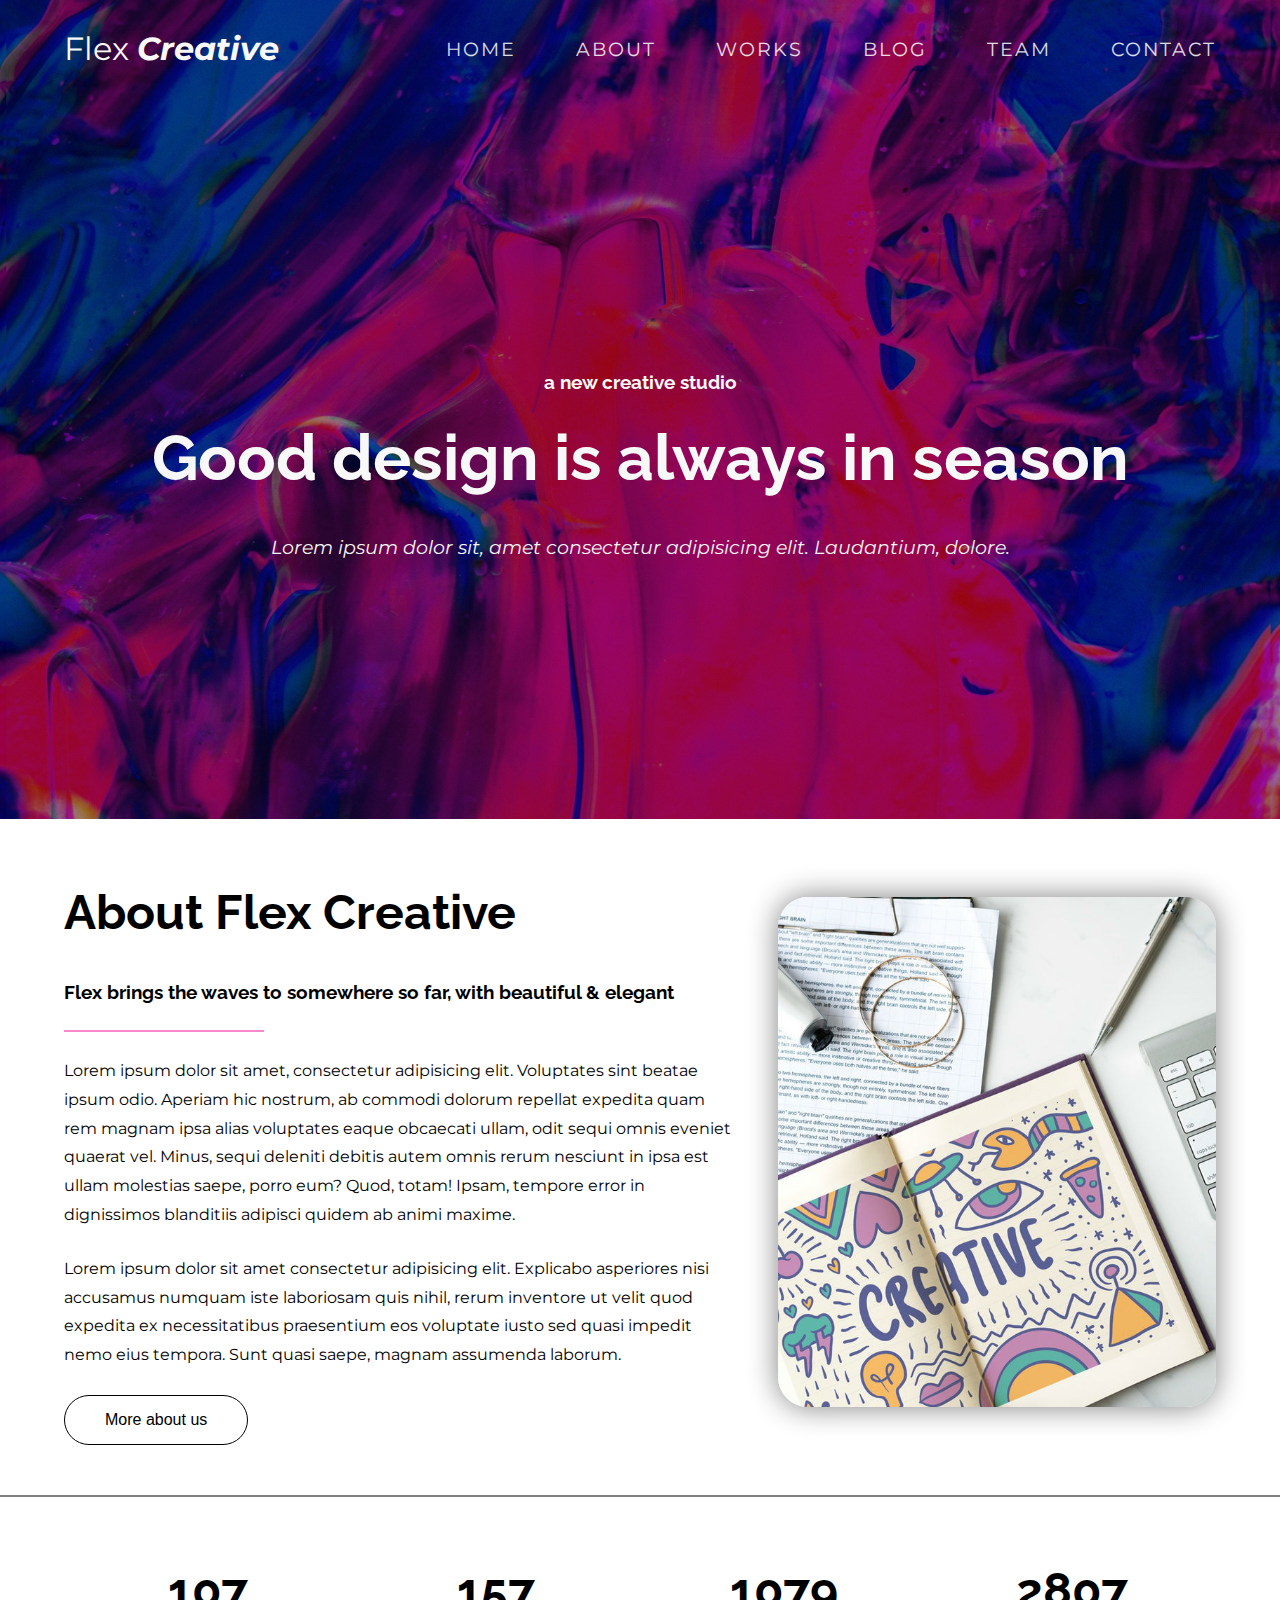
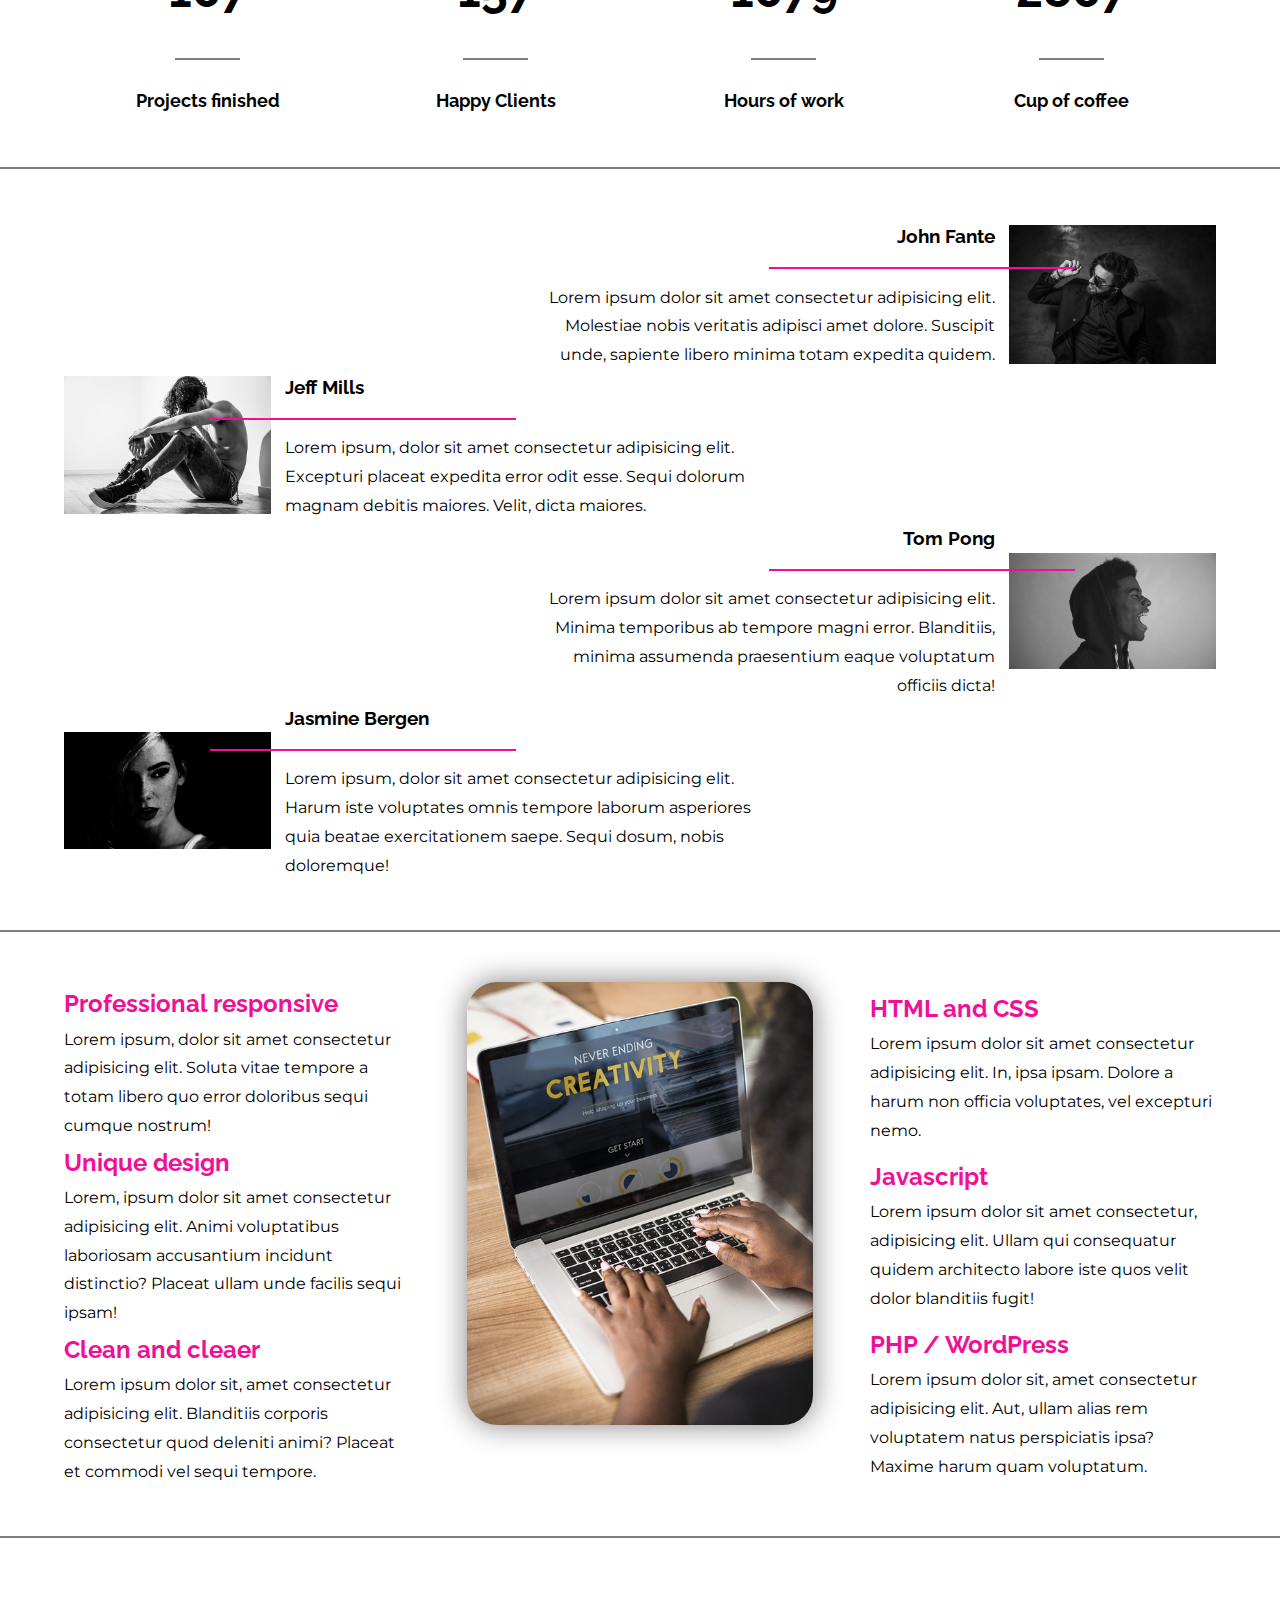
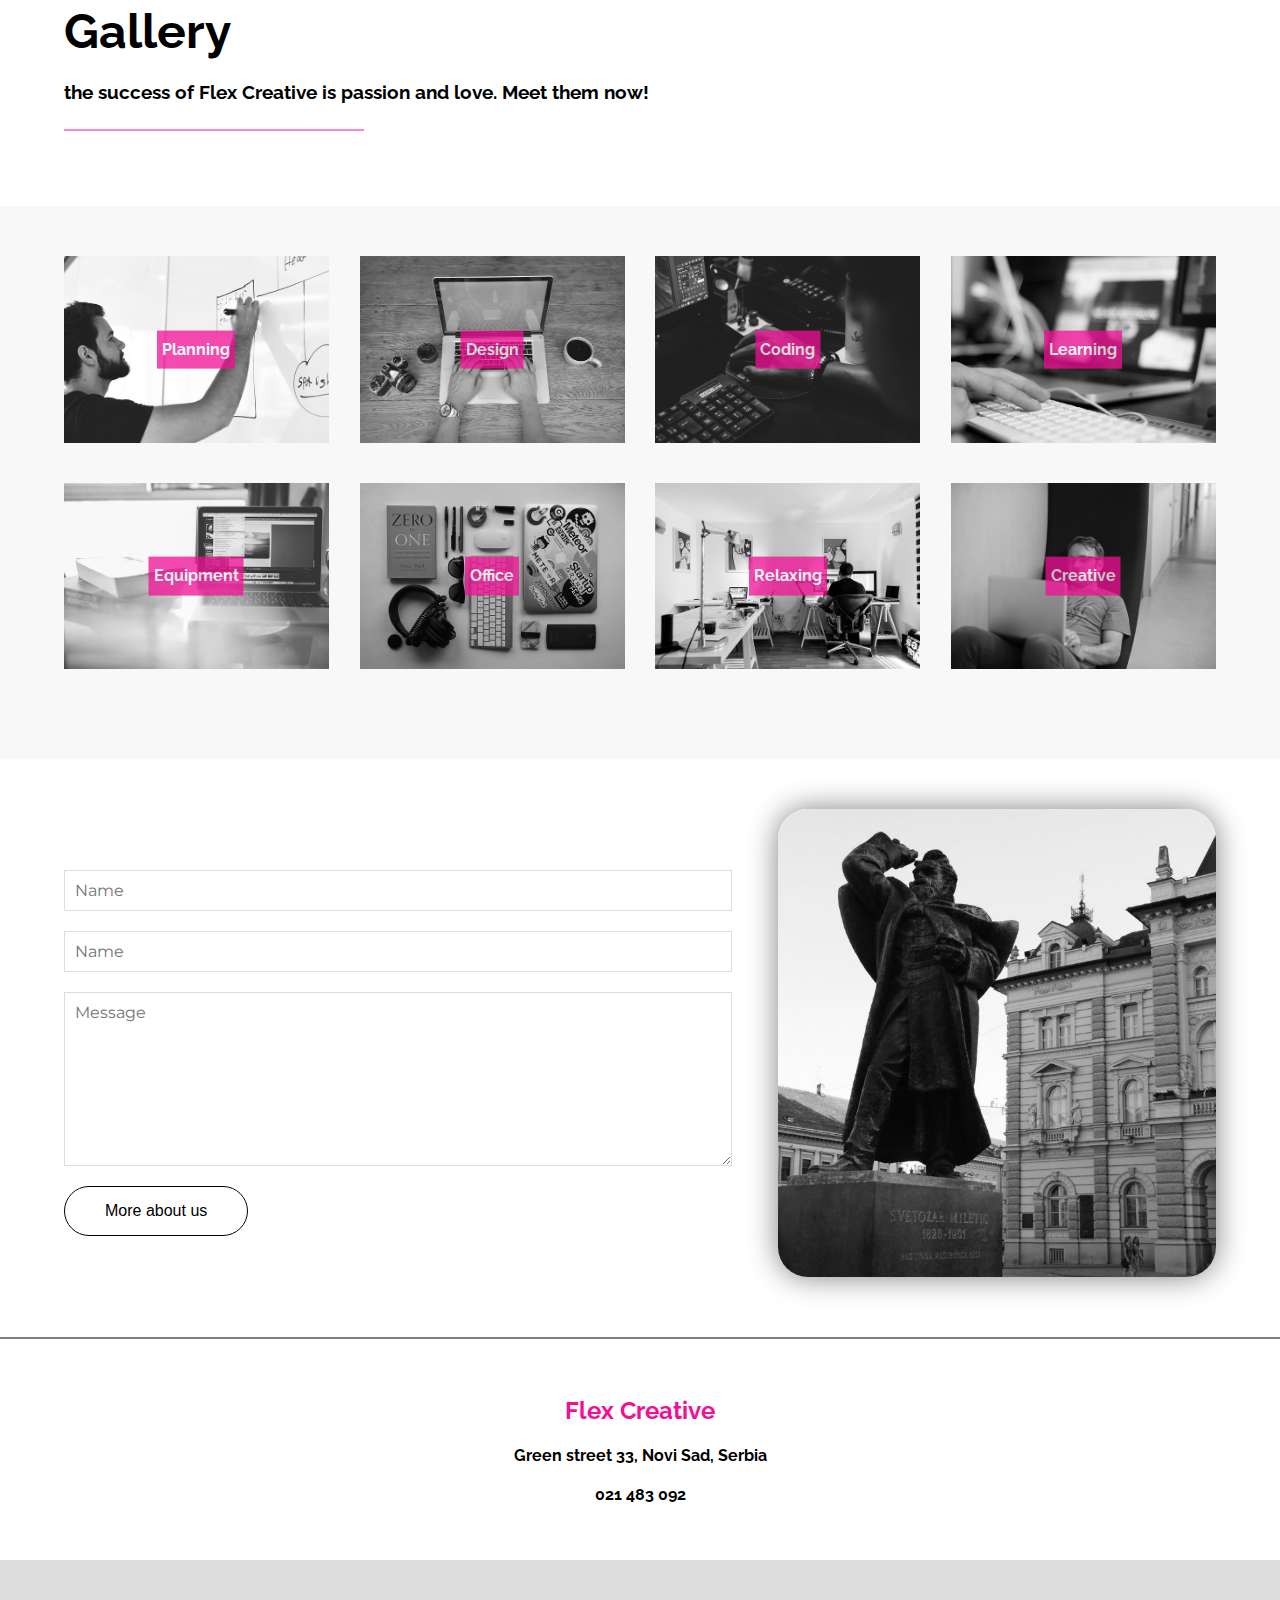
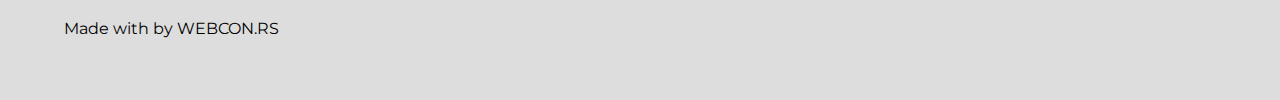
<file: Agency/index.html>
<!DOCTYPE html>
<html lang="en">
<head>
    <meta charset="UTF-8">
     <meta name="viewport" content="width=device-width, initial-scale=1.0">
    <title>Agency - domaci flex</title>
    <link rel="stylesheet" href="style.css">
    <link rel="stylesheet" href="https://use.fontawesome.com/releases/v5.8.1/css/all.css" integrity="sha384-50oBUHEmvpQ+1lW4y57PTFmhCaXp0ML5d60M1M7uH2+nqUivzIebhndOJK28anvf" crossorigin="anonymous">
</head>
<body>
    <!-- header -->
    <header>
        <nav class="nav container">
            <a href="index.html" class="logo">Flex <span>Creative</span></a>
            <ul>
                <li><a href="">Home</a></li>
                <li><a href="#about">About</a></li>
                <li><a href="#gallery">Works</a></li>
                <li><a href="#services">Blog</a></li>
                <li><a href="#team">Team</a></li>
                <li><a href="#contact">Contact</a></li>
            </ul>
        </nav>
        <div>
            <h4>a new creative studio</h4>
            <h1>Good design is always in season</h1>
            <p>Lorem ipsum dolor sit, amet consectetur adipisicing elit. Laudantium, dolore.</p>
        </div>
    </header>
    <!-- about -->
    <section class="about container" id="about">
        <article>
            <h2>About Flex Creative</h2>
            <h4>Flex brings the waves to somewhere so far, with beautiful & elegant</h4>
            <hr>
            <p>Lorem ipsum dolor sit amet, consectetur adipisicing elit. Voluptates sint beatae ipsum odio. Aperiam hic nostrum, ab commodi dolorum repellat expedita quam rem magnam ipsa alias voluptates eaque obcaecati ullam, odit sequi omnis eveniet quaerat vel. Minus, sequi deleniti debitis autem omnis rerum nesciunt in ipsa est ullam molestias saepe, porro eum? Quod, totam! Ipsam, tempore error in dignissimos blanditiis adipisci quidem ab animi maxime.</p>
            <p>Lorem ipsum dolor sit amet consectetur adipisicing elit. Explicabo asperiores nisi accusamus numquam iste laboriosam quis nihil, rerum inventore ut velit quod expedita ex necessitatibus praesentium eos voluptate iusto sed quasi impedit nemo eius tempora. Sunt quasi saepe, magnam assumenda laborum.</p>
            <button>More about us <i class="fas fa-long-arrow-alt-right"></i></button>
        </article>
        <article>
            <img src="img/about.jpg" alt="">
        </article>
    </section>
    <!-- numbers -->
    <section class="numbers">
        <hr>
        <article class="container">
            <div>
                <h2>107</h2>
                <hr>
                <h5>Projects finished</h5>
            </div>
            <div>
                <h2>157</h2>
                <hr>
                <h5>Happy Clients</h5>
            </div>
            <div>
                <h2>1079</h2>
                <hr>
                <h5>Hours of work</h5>
            </div>
            <div>
                <h2>2807</h2>
                <hr>
                <h5>Cup of coffee</h5>
            </div>
        </article>
        <hr>
    </section>
    <!-- team -->
    <section class="team container" id="team">
        <article>
            <div>
                <img src="img/team1.jpg" alt="">
            </div>
            <div>
                <h4>John Fante</h4>
                <p>Lorem ipsum dolor sit amet consectetur adipisicing elit. Molestiae nobis veritatis adipisci amet dolore. Suscipit unde, sapiente libero minima totam expedita quidem.</p>
            </div>
        </article>
        <article>
            <div>
                <img src="img/team2.jpg" alt="">
            </div>
            <div>
                <h4>Jeff Mills</h4>
                <p>Lorem ipsum, dolor sit amet consectetur adipisicing elit. Excepturi placeat expedita error odit esse. Sequi dolorum magnam debitis maiores. Velit, dicta maiores.</p>
            </div>
        </article>
        <article>
            <div>
                <img src="img/team3.jpg" alt="">
            </div>
            <div>
                <h4>Tom Pong</h4>
                <p>Lorem ipsum dolor sit amet consectetur adipisicing elit. Minima temporibus ab tempore magni error. Blanditiis, minima assumenda praesentium eaque voluptatum officiis dicta!</p>
            </div>
        </article>
        <article>
            <div>
                <img src="img/team4.jpg" alt="">
            </div>
            <div>
                <h4>Jasmine Bergen</h4>
                <p>Lorem ipsum, dolor sit amet consectetur adipisicing elit. Harum iste voluptates omnis tempore laborum asperiores quia beatae exercitationem saepe. Sequi dosum, nobis doloremque!</p>
            </div>
        </article>
    </section>
    <!-- services -->
    <section class="services" id="services">
        <hr>
        <article class="container">
            <div class="first">
                <div>
                    <h3>Professional responsive</h3>
                    <p>Lorem ipsum, dolor sit amet consectetur adipisicing elit. Soluta vitae tempore a totam libero quo error doloribus sequi cumque nostrum!</p>
                </div>
                <div>
                    <h3>Unique design</h3>
                    <p>Lorem, ipsum dolor sit amet consectetur adipisicing elit. Animi voluptatibus laboriosam accusantium incidunt distinctio? Placeat ullam unde facilis sequi ipsam!</p>
                </div>
                <div>
                    <h3>Clean and cleaer</h3>
                    <p>Lorem ipsum dolor sit, amet consectetur adipisicing elit. Blanditiis corporis consectetur quod deleniti animi? Placeat et commodi vel sequi tempore.</p>
                </div>
            </div>
            <div class="second">
                <img src="img/services.jpg" alt="">
            </div>
            <div class="third">
                <div>
                    <h3>HTML and CSS</h3>
                    <p>Lorem ipsum dolor sit amet consectetur adipisicing elit. In, ipsa ipsam. Dolore a harum non officia voluptates, vel excepturi nemo.</p>
                </div>
                <div>
                    <h3>Javascript</h3>
                    <p>Lorem ipsum dolor sit amet consectetur, adipisicing elit. Ullam qui consequatur quidem architecto labore iste quos velit dolor blanditiis fugit!</p>
                </div>
                <div>
                    <h3>PHP / WordPress</h3>
                    <p>Lorem ipsum dolor sit, amet consectetur adipisicing elit. Aut, ullam alias rem voluptatem natus perspiciatis ipsa? Maxime harum quam voluptatum.</p>
                </div>
            </div>
        </article>
        <hr>
    </section>
    <!-- gallery -->
    <section class="gallery" id="gallery">
        <article class="container">
            <h2>Gallery</h2>
            <h4>the success of Flex Creative is passion and love. Meet them now!</h4>
            <hr>
        </article>
        <article>
            <div class="wrapper container">
                <a href="" class="holder">
                    <div class="gallery-image">
                        <img src="img/works1.jpg" alt="">
                        <h5>Planning</h5>
                    </div>    
                </a>
                <a href="" class="holder">
                    <div class="gallery-image">
                        <img src="img/works2.jpg" alt="">
                        <h5>Design</h5>
                    </div>
                </a>
                <a href="" class="holder">
                    <div class="gallery-image">
                        <img src="img/works3.jpg" alt="">
                        <h5>Coding</h5>
                    </div>
                </a>
                <a href="" class="holder">
                    <div class="gallery-image">
                        <img src="img/works4.jpg" alt="">
                        <h5>Learning</h5>
                    </div>
                </a>
                <a href="" class="holder">
                    <div class="gallery-image">
                        <img src="img/works5.jpg" alt="">
                        <h5>Equipment</h5>
                    </div>
                </a>
                <a href="" class="holder">
                    <div class="gallery-image">
                        <img src="img/works6.jpg" alt="">
                        <h5>Office</h5>
                    </div>
                </a>
                <a href="" class="holder">
                    <div class="gallery-image">
                        <img src="img/works7.jpg" alt="">
                        <h5>Relaxing</h5>
                    </div>
                </a>
                <a href="" class="holder">
                    <div class="gallery-image">
                        <img src="img/works8.jpg" alt="">
                        <h5>Creative</h5>
                    </div>
                </a>
            </div>
        </article>
    </section>
    <!-- contact -->
    <section class="contact container" id="contact">
        <article>
            <input type="text" placeholder="Name">
            <input type="text" placeholder="Name">
            <textarea rows="8" placeholder="Message"></textarea>
            <button>More about us <i class="fas fa-long-arrow-alt-right"></i></button>
        </article>
        <article>
            <img src="img/novi-sad.jpg" alt="">
        </article>
    </section>
    <!-- footer -->
    <footer>
        <hr>
        <section class="infos container">
            <h3>Flex Creative</h3>
            <h5>Green street 33, Novi Sad, Serbia</h5>
            <h5>021 483 092</h5>
        </section>
        <section>
            <article class="container">
                <p>Made with <i class="fas fa-heart"></i> by WEBCON.RS</p>
                <ul>
                    <li><a href=""><i class="fab fa-facebook-square"></i></a></li>
                    <li><a href=""><i class="fab fa-instagram"></i></a></li>
                    <li><a href=""><i class="fab fa-twitter"></i></a></li>
                    <li><a href=""><i class="fab fa-wordpress"></i></a></li>
                </ul>
            </article>
        </section>
    </footer>
</body>
</html>
</file>
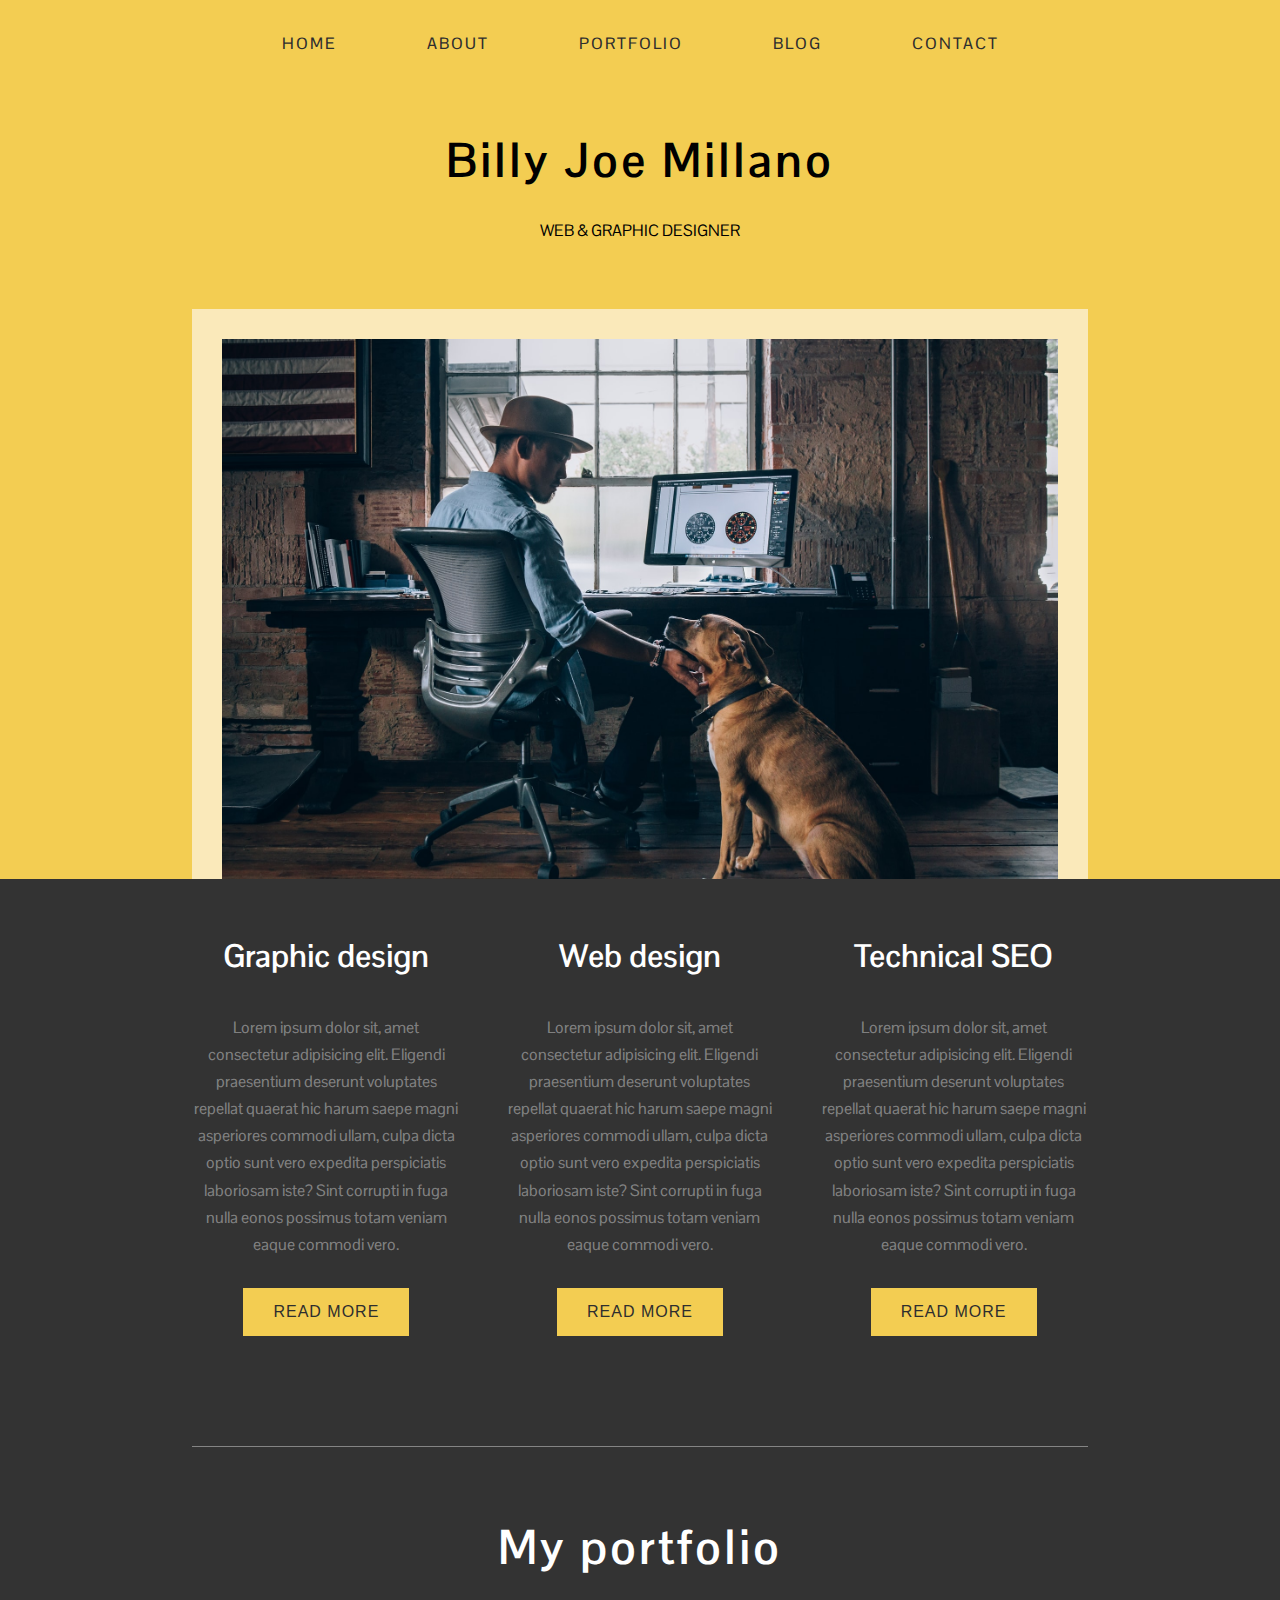
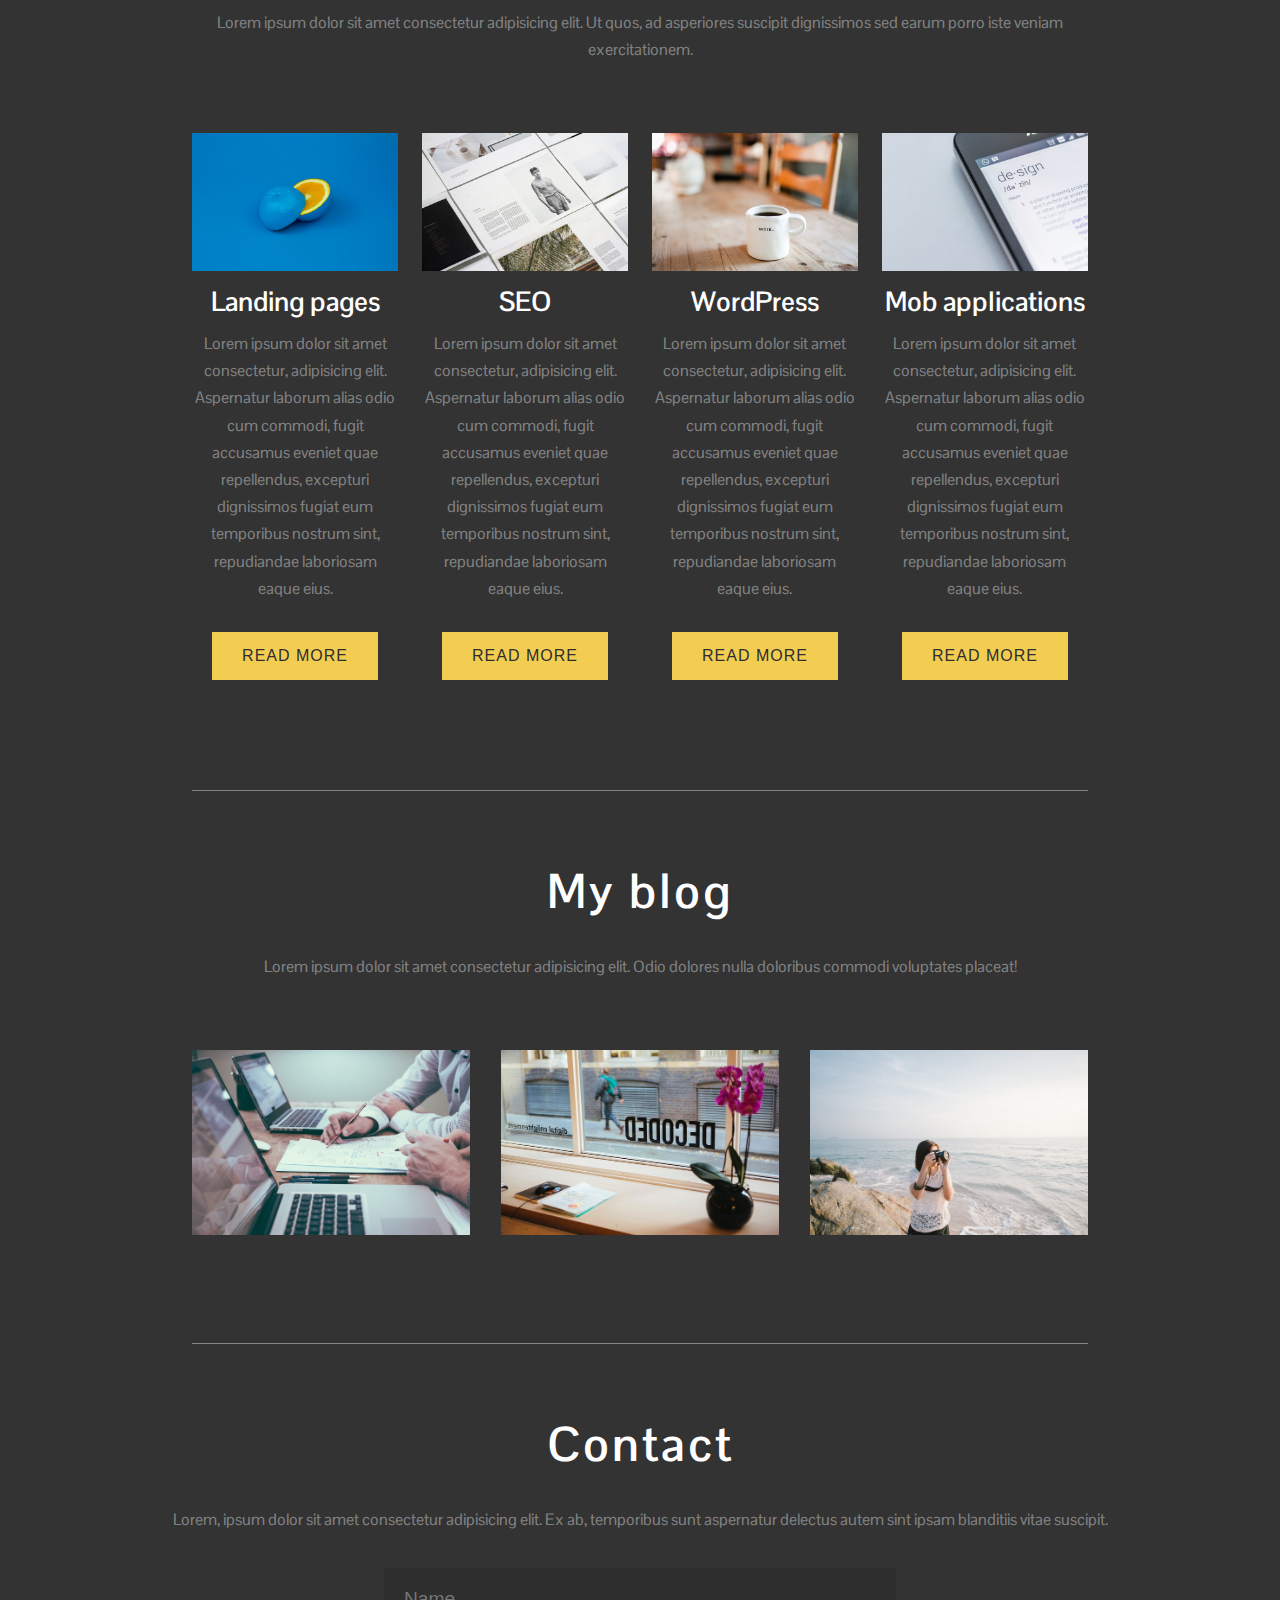
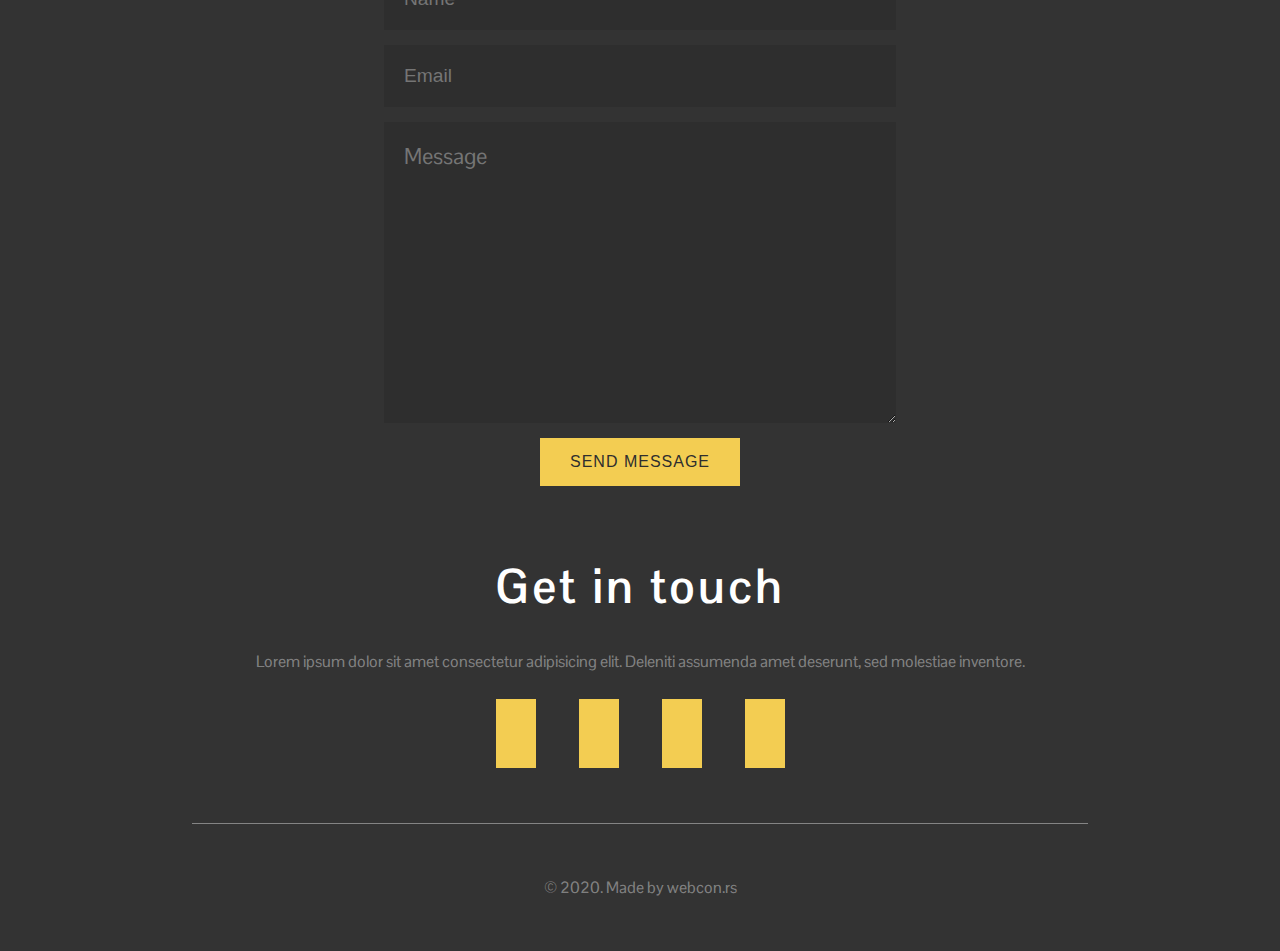
<file: Designer/index.html>
<!DOCTYPE html>
<html lang="en">
<head>
    <meta charset="UTF-8">
    <meta name="viewport" content="width=device-width, initial-scale=1.0">
    <title>Designer</title>
    <link rel="stylesheet" href="https://use.fontawesome.com/releases/v5.8.2/css/all.css" integrity="sha384-oS3vJWv+0UjzBfQzYUhtDYW+Pj2yciDJxpsK1OYPAYjqT085Qq/1cq5FLXAZQ7Ay" crossorigin="anonymous">
    <link rel="stylesheet" href="styles/style.css">
</head>
<body>
    <!-- header -->
    <header>
        <nav>
            <ul>
                <li><a href="">Home</a></li>
                <li><a href="#about">About</a></li>
                <li><a href="#portfolio">Portfolio</a></li>
                <li><a href="#blog">Blog</a></li>
                <li><a href="#contact">Contact</a></li>
            </ul>
        </nav>
        <div>
            <h1>Billy Joe Millano</h1>
            <p>web & graphic designer</p>
            <img src="img/designer.jpg" alt="">
        </div> 
    </header>
    <!-- about -->
    <section class="about container" id="about">
        <article>
            <h3>Graphic design</h3>
            <p>Lorem ipsum dolor sit, amet consectetur adipisicing elit. Eligendi praesentium deserunt voluptates repellat quaerat hic harum saepe magni asperiores commodi ullam, culpa dicta optio sunt vero expedita perspiciatis laboriosam iste? Sint corrupti in fuga nulla eonos possimus totam veniam eaque commodi vero.</p>
            <button>Read more</button>
        </article>
        <article>
            <h3>Web design</h3>
            <p>Lorem ipsum dolor sit, amet consectetur adipisicing elit. Eligendi praesentium deserunt voluptates repellat quaerat hic harum saepe magni asperiores commodi ullam, culpa dicta optio sunt vero expedita perspiciatis laboriosam iste? Sint corrupti in fuga nulla eonos possimus totam veniam eaque commodi vero.</p>
            <button>Read more</button>
        </article>
        <article>
            <h3>Technical SEO</h3>
            <p>Lorem ipsum dolor sit, amet consectetur adipisicing elit. Eligendi praesentium deserunt voluptates repellat quaerat hic harum saepe magni asperiores commodi ullam, culpa dicta optio sunt vero expedita perspiciatis laboriosam iste? Sint corrupti in fuga nulla eonos possimus totam veniam eaque commodi vero.</p>
            <button>Read more</button>
        </article>
    </section>
    <!-- portfolio -->
    <section class="portfolio container" id="portfolio">
        <hr>
        <h2>My portfolio</h2>
        <p>Lorem ipsum dolor sit amet consectetur adipisicing elit. Ut quos, ad asperiores suscipit dignissimos sed earum porro iste veniam exercitationem.</p>
        <article>
            <div>
                <img src="img/works1.jpg" alt="">
                <h4>Landing pages</h4>
                <p>Lorem ipsum dolor sit amet consectetur, adipisicing elit. Aspernatur laborum alias odio cum commodi, fugit accusamus eveniet quae repellendus, excepturi dignissimos fugiat eum temporibus nostrum sint, repudiandae laboriosam eaque eius.</p>
                <button>Read more</button>
            </div>
            <div>
                <img src="img/works2.jpg" alt="">
                <h4>SEO</h4>
                <p>Lorem ipsum dolor sit amet consectetur, adipisicing elit. Aspernatur laborum alias odio cum commodi, fugit accusamus eveniet quae repellendus, excepturi dignissimos fugiat eum temporibus nostrum sint, repudiandae laboriosam eaque eius.</p>
                <button>Read more</button>
            </div>
            <div>
                <img src="img/works3.jpg" alt="">
                <h4>WordPress</h4>
                <p>Lorem ipsum dolor sit amet consectetur, adipisicing elit. Aspernatur laborum alias odio cum commodi, fugit accusamus eveniet quae repellendus, excepturi dignissimos fugiat eum temporibus nostrum sint, repudiandae laboriosam eaque eius.</p>
                <button>Read more</button>
            </div>
            <div>
                <img src="img/works4.jpg" alt="">
                <h4>Mob applications</h4>
                <p>Lorem ipsum dolor sit amet consectetur, adipisicing elit. Aspernatur laborum alias odio cum commodi, fugit accusamus eveniet quae repellendus, excepturi dignissimos fugiat eum temporibus nostrum sint, repudiandae laboriosam eaque eius.</p>
                <button>Read more</button>
            </div>
        </article>
    </section>
    <!-- blog -->
    <section class="blog container" id="blog">
        <hr>
        <h2>My blog</h2>
        <p>Lorem ipsum dolor sit amet consectetur adipisicing elit. Odio dolores nulla doloribus commodi voluptates placeat!</p>
        <article>
            <div>
                <img src="img/blog1.jpg" alt="">
                <h4>Education</h4>
                <p>Lorem ipsum dolor sit amet consectetur adipisicing elit. Totam vitae exercitationem repudiandae sapiente magni esse.</p>
                <button>Read more</button>
            </div>
            <div>
                <img src="img/blog2.jpg" alt="">
                <h4>Culture</h4>
                <p>Lorem ipsum dolor sit amet consectetur adipisicing elit. Totam vitae exercitationem repudiandae sapiente magni esse.</p>
                <button>Read more</button>
            </div>
            <div>
                <img src="img/blog3.jpg" alt="">
                <h4>Adventure</h4>
                <p>Lorem ipsum dolor sit amet consectetur adipisicing elit. Totam vitae exercitationem repudiandae sapiente magni esse.</p>
                <button>Read more</button>
            </div>
        </article>
        <hr>
    </section>
    <!-- contact -->
    <section class="contact" id="contact">
        <h2>Contact</h2>
        <p>Lorem, ipsum dolor sit amet consectetur adipisicing elit. Ex ab, temporibus sunt aspernatur delectus autem sint ipsam blanditiis vitae suscipit.</p>
        <div class="container">
            <input type="text" placeholder="Name">
            <input type="text" placeholder="Email">
            <textarea rows="9" placeholder="Message"></textarea>
        </div>
        <button>Send Message</button>
        <h2>Get in touch</h2>
        <p>Lorem ipsum dolor sit amet consectetur adipisicing elit. Deleniti assumenda amet deserunt, sed molestiae inventore.</p>
        <ul>
            <li><a href=""><i class="fab fa-facebook-square"></i></a></li>
            <li><a href=""><i class="fab fa-instagram"></i></a></li>
            <li><a href=""><i class="fab fa-twitter"></i></a></li>
            <li><a href=""><i class="fab fa-youtube"></i></a></li>
        </ul>
        <hr class="container">
    </section>
    <!-- footer -->
    <footer>
        <p>&copy; 2020. Made by webcon.rs</p>
        <button id="toTheTop" title="Top"><i class="fas fa-arrow-up"></i></button>
    </footer>
<script>
    var toTheTop = document.querySelector("#toTheTop");
    window.onscroll = function() {
        var scrollPos = window.pageYOffset;
        if (scrollPos === 0) {
            document.querySelector("nav").style.top = "0";
        } else {
            document.querySelector("nav").style.top = "-90px";
        }

        if (document.documentElement.scrollTop > 300) {
            toTheTop.style.display = "block";
        } else {
            toTheTop.style.display = "none";
        }
    }
    toTheTop.addEventListener('click', () => {
        document.documentElement.scrollTop = 0;
    });

</script>
</body>
</html>
</file>
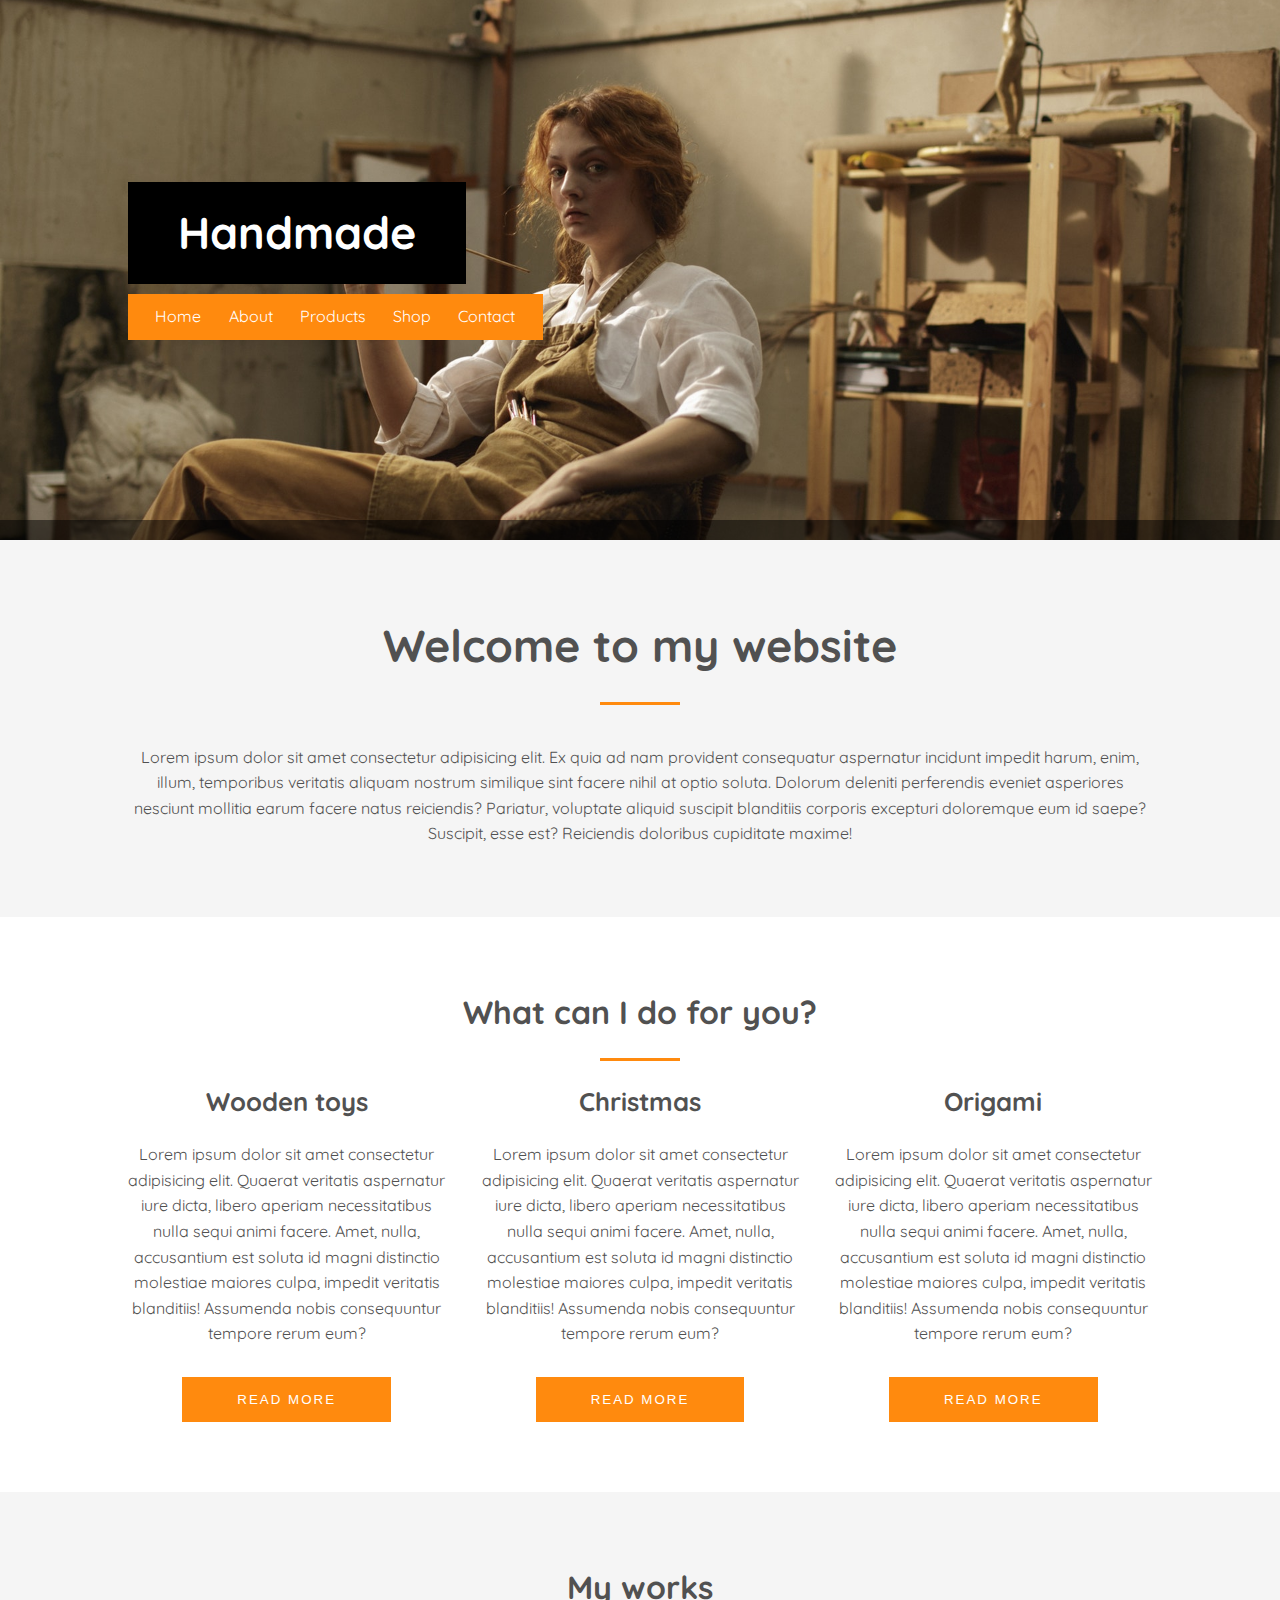
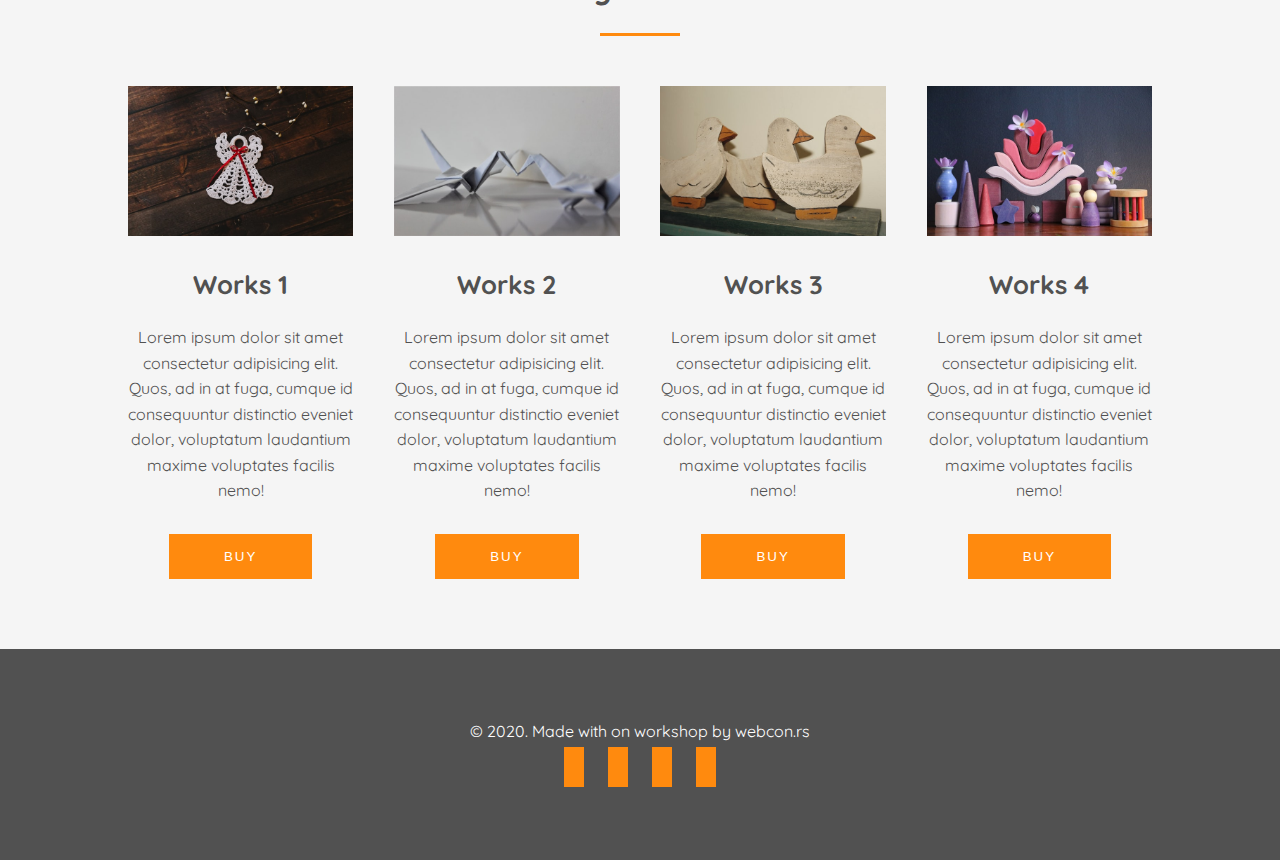
<file: Handmade/index.html>
<!DOCTYPE html>
<html lang="en">
<head>
    <meta charset="UTF-8">
    <meta name="viewport" content="width=device-width, initial-scale=1.0">
    <title>Handmade</title>
    <link rel="stylesheet" href="https://use.fontawesome.com/releases/v5.8.2/css/all.css" integrity="sha384-oS3vJWv+0UjzBfQzYUhtDYW+Pj2yciDJxpsK1OYPAYjqT085Qq/1cq5FLXAZQ7Ay" crossorigin="anonymous">
    <link rel="stylesheet" href="styles/style.css">
</head>
<body>
    <!-- header -->
    <header>
        <nav>
            <a href="" class="logo">Handmade</a>
            <ul>
                <li><a href="">Home</a></li>
                <li><a href="#about">About</a></li>
                <li><a href="#products">Products</a></li>
                <li><a href="#shop">Shop</a></li>
                <li><a href="#contact">Contact</a></li>
            </ul>
        </nav>
        <div></div>
    </header>
    <!-- about -->
    <section class="about" id="about">
        <article class="container">
            <h2>Welcome to my website</h2>
            <hr>
            <p>Lorem ipsum dolor sit amet consectetur adipisicing elit. Ex quia ad nam provident consequatur aspernatur incidunt impedit harum, enim, illum, temporibus veritatis aliquam nostrum similique sint facere nihil at optio soluta. Dolorum deleniti perferendis eveniet asperiores nesciunt mollitia earum facere natus reiciendis? Pariatur, voluptate aliquid suscipit blanditiis corporis excepturi doloremque eum id saepe? Suscipit, esse est? Reiciendis doloribus cupiditate maxime!</p>
        </article>
    </section>
    <!-- products -->
    <section class="products container" id="products">
        <h3>What can I do for you?</h3>
        <hr>
        <article>
            <div>
                <h4>Wooden toys</h4>
                <p>Lorem ipsum dolor sit amet consectetur adipisicing elit. Quaerat veritatis aspernatur iure dicta, libero aperiam necessitatibus nulla sequi animi facere. Amet, nulla, accusantium est soluta id magni distinctio molestiae maiores culpa, impedit veritatis blanditiis! Assumenda nobis consequuntur tempore rerum eum?</p>
                <button>read more</button>
            </div>
            <div>
                <h4>Christmas</h4>
                <p>Lorem ipsum dolor sit amet consectetur adipisicing elit. Quaerat veritatis aspernatur iure dicta, libero aperiam necessitatibus nulla sequi animi facere. Amet, nulla, accusantium est soluta id magni distinctio molestiae maiores culpa, impedit veritatis blanditiis! Assumenda nobis consequuntur tempore rerum eum?</p>
                <button>read more</button>
            </div>
            <div>
                <h4>Origami</h4>
                <p>Lorem ipsum dolor sit amet consectetur adipisicing elit. Quaerat veritatis aspernatur iure dicta, libero aperiam necessitatibus nulla sequi animi facere. Amet, nulla, accusantium est soluta id magni distinctio molestiae maiores culpa, impedit veritatis blanditiis! Assumenda nobis consequuntur tempore rerum eum?</p>
                <button>read more</button>
            </div>
        </article>
    </section>
    <!-- shop -->
    <section class="shop" id="shop">
        <h3>My works</h3>
        <hr>
        <article class="container">
            <div>
                <img src="img/works1.jpg" alt="">
                <h4>Works 1</h4>
                <p>Lorem ipsum dolor sit amet consectetur adipisicing elit. Quos, ad in at fuga, cumque id consequuntur distinctio eveniet dolor, voluptatum laudantium maxime voluptates facilis nemo!</p>
                <button>buy</button>
            </div>
            <div>
                <img src="img/works2.jpg" alt="">
                <h4>Works 2</h4>
                <p>Lorem ipsum dolor sit amet consectetur adipisicing elit. Quos, ad in at fuga, cumque id consequuntur distinctio eveniet dolor, voluptatum laudantium maxime voluptates facilis nemo!</p>
                <button>buy</button>
            </div>
            <div>
                <img src="img/works3.jpg" alt="">
                <h4>Works 3</h4>
                <p>Lorem ipsum dolor sit amet consectetur adipisicing elit. Quos, ad in at fuga, cumque id consequuntur distinctio eveniet dolor, voluptatum laudantium maxime voluptates facilis nemo!</p>
                <button>buy</button>
            </div>
            <div>
                <img src="img/works4.jpg" alt="">
                <h4>Works 4</h4>
                <p>Lorem ipsum dolor sit amet consectetur adipisicing elit. Quos, ad in at fuga, cumque id consequuntur distinctio eveniet dolor, voluptatum laudantium maxime voluptates facilis nemo!</p>
                <button>buy</button>
            </div>
        </article>
    </section>
    <footer id="contact">
        <div class="container">
            <p>&copy; 2020. Made with <i class="fas fa-heart" style="color:red;"></i> on workshop by webcon.rs</p>
            <a href=""><i class="fab fa-facebook-square"></i></a>
            <a href=""><i class="fab fa-twitter"></i></a>
            <a href=""><i class="fab fa-instagram"></i></a>
            <a href=""><i class="fab fa-youtube"></i></a>
        </div>  
    </footer>
</body>
</html>
</file>
<file: Agency/style.css>
@import url('https://fonts.googleapis.com/css?family=Montserrat:400,700,900|Raleway:400,700');
:root {
    --pink: #f20f97;
    --black: #000;
    --white: #fff;
    --transition: .4s ease;
    --gray: gray;
    --mediGray: #ddd;
    --lightgray: #f8f8f8;
    --fontBody: 'Montserrat', sans-serif;
    --fontHeadings: 'Raleway', sans-serif;
    --fontSize: 16px;
}
/*********************
general style
*********************/
* {
    margin: 0;
    padding: 0;
    box-sizing: border-box;
}
html {
    scroll-behavior: smooth;
}
body {
    font-family: var(--fontBody);
    font-size: var(--fontSize);
    font-weight: 400;
    line-height: 1.8;
    background-color: var(--white);
}
h1, h2, h3, h4, h5, h6 {
    font-family: var(--fontHeadings);
    font-weight: 700;
}
a {
    text-decoration: none;
}
ul {
    list-style: none;
}
.container {
    max-width: 90%;
    margin: auto;
    padding: 50px 0;
}
button {
    padding: 15px 40px;
    background-color: var(--white);
    border-radius: 30px;
    cursor: pointer;
    font-size: var(--fontSize);
    border: 1px solid var(--black);
}
button:hover {
    transition: var(--transition);
    background-color: var(--black);  
    color: var(--lightgray);
}
hr {
    border: none;
    background-color: var(--black);
    opacity: .5;
    height: 2px;
}
/*********************
header
*********************/
header {
    background-image: linear-gradient(rgba(0,0,0,.4), rgba(0,0,0,.4)), url(img/header.jpg);
    background-position: center;
    background-size: cover;
    height: 91vh;
}
header .nav {
    display: flex;
    justify-content: space-between;
    align-items: center;
    padding-top: 20px;
}
.logo {
    color: var(--lightgray);
    font-size: 2rem;
}
.logo span {
    font-weight: 700;
    font-style: italic;
}
header ul {
    display: flex;
}
header ul li a {
    text-transform: uppercase;
    color: var(--white);
    font-size: 1.2rem;
    opacity: .85;
    margin-left: 60px;
    letter-spacing: 2px;
}
header ul li a:hover {
    transition: var(--transition);
    color: var(--white);
    opacity: 1;
}
header div {
    display: flex;
    flex-direction: column;
    justify-content: center;
    align-items: center;
    height: 75vh;
}
header div h1 {
    color: var(--lightgray);
    font-size: 4rem;
}
header div h4 {
    color: var(--lightgray);
    font-size: 1.2rem;
}
header div p {
    color: var(--lightgray);
    font-size: 1.2rem;
    font-style: italic;
    padding-top: 15px;
}
/*********************
about
*********************/
.about {
    display: flex;
    flex-wrap: wrap;
    justify-content: space-between;
    align-items: center;
}
.about article:first-child {
    flex: 0 0 58%;
}
.about article h2 {
    font-size: 3rem;
    padding-bottom: 20px;
}
.about article h4 {
    font-size: 1.2rem;
}
.about article hr {
    background-color: var(--pink);
    width: 200px;
    margin: 20px 0 25px;
}
.about article p {
   margin-bottom: 25px;
}
.about article:last-child {
    flex: 0 0 38%;
}
.about article img {
    width: 100%;
    box-shadow: 0px 0px 30px var(--gray);
    border-radius: 30px;
}
/*********************
numbers
*********************/
.numbers article {
    display: flex;
    justify-content: space-around;
    flex-wrap: wrap;
}
.numbers div {
    flex: 0 0 20%;
    text-align: center;
}
.numbers h2 {
    font-size: 3rem;
}
.numbers div hr {
    width: 65px;
    margin: 25px auto;
}
.numbers h5 {
    font-size: 1.1rem;
}
/*********************
team
*********************/
.team article {
    display: flex;
    width: 60%;
    justify-content: space-between;
    align-items: center;
}
.team article div:first-child {
    flex: 0 0 30%;
    display: flex;
}
.team div img {
    width: 100%;
}
.team article div:last-child {
    flex: 0 0 68%;
}
.team h4 {
    font-size: 1.2rem;
    position: relative;
}
.team h4:after {
    content: "";
    display: block;
    width: 65%;
    height: 2px;
    background-color: var(--pink);
    position: absolute;
    left: -16%;
    top: 140%;
}
.team p {
    padding-top: 30px;
}
.team article:nth-child(odd) {
    margin-left: auto;
}
.team article:nth-child(odd) div:last-child {
    order: -1;
    text-align: right;
}
.team article:nth-child(odd) h4:after {
    left: 52%;
}
/*********************
services
*********************/
.services article {
    display: flex;
    justify-content: space-between;
    
}
.services article div {
    flex: 0 0 30%;  
}
.services img {
    width: 100%;
    box-shadow: 0px 0px 30px var(--gray);
    border-radius: 30px;
}
.services article .first,
.services article .third {
    display: flex;
    flex-direction: column;
    justify-content: space-around;
}
.services h3 {
    color: var(--pink);
    font-size: 1.5rem;
}
/*********************
gallery
*********************/
.gallery h2 {
    font-size: 3rem;
}
.gallery h4 {
    font-size: 1.2rem;
}
.gallery hr {
    background-color: var(--pink);
    width: 300px;
    margin: 20px 0 25px;
}
.gallery article:last-child {
    background-color: var(--lightgray);
}
.gallery article:last-child .wrapper{
    display: flex;
    flex-wrap: wrap;
    justify-content: space-between;
}
.gallery article .holder {
    flex: 0 0 23%;
    margin-bottom: 40px;
    overflow: hidden;
}

.gallery article .gallery-image{
    height: 100%;
    position: relative;
    display: block;
    overflow: hidden;
}
.gallery article .gallery-image:hover {
    transition: var(--transition);
    transform: scale(1.1);
}
.gallery article img{
    height: 100%;
    width: 100%;
    object-fit: cover;
}
.gallery-image h5 {
    position: absolute;
    top: 50%;
    left: 50%;
    color: var(--white);
    font-size: 1rem;
    background-color: var(--pink);
    padding: 5px;
    opacity: .75;
    transform: translate(-50%, -50%);
}
/*********************
contact
*********************/
.contact {
    display: flex;
    flex-wrap: wrap;
    justify-content: space-between;
    align-items: center;
}
.contact article:first-child {
    flex: 0 0 58%;
}
.contact input, .contact textarea {
    width: 100%;
    margin: 10px 0;
    padding: 10px;
    color: var(--mediGray);
    border: 1px solid var(--mediGray);
    font-size: 1rem;
    font-family: var(--fontBody);
}
.contact article:last-child {
    flex: 0 0 38%;
}
.contact article img {
    width: 100%;
    box-shadow: 0px 0px 30px var(--gray);
    border-radius: 30px;
}
/*********************
footer
*********************/
footer .infos {
    text-align: center;
}
footer .infos h3 {
    color: var(--pink);
    font-size: 1.5rem;
}
footer .infos h5 {
    font-size: 1rem;
    padding-top: 10px;
}
footer section:last-child {
    background-color: var(--mediGray);
}
footer section:last-child article {
    display: flex;
    justify-content: space-between;
    align-items: center;
}
footer article p i {
    color: var(--pink);
}
footer ul {
    padding-right: 15%;
}
footer ul li {
    display: inline;
}
footer ul li a {
    font-size: 1.4rem;
    padding: 0 22px;
    color: var(--pink);
    opacity: .8;
}
footer ul li a:hover {
    transition: var(--transition);
    color: var(--pink);
    opacity: 1;
}

/*********************
responsive
*********************/
@media (max-width: 1190px) {
    .logo {
        font-size: 1.7rem;
    }
    .logo span {
        font-weight: 400;
    }
    header ul li a {
        font-size: 1.1rem;
        margin-left: 45px;
        letter-spacing: 1px;
    }
    header div h1 {
        font-size: 3.6rem;
    }
    header div h4, header div p {
        font-size: 1.1rem;
    }
    .about article:first-child {
        flex: 0 0 56%;
    }
    .about article h2 {
        font-size: 2.7rem;
        padding-bottom: 15px;
    }
    .about article h4 {
        font-size: 1.1rem;
    }
    .about article p {
       margin-bottom: 22px;
    }
    .about article:last-child {
        flex: 0 0 40%;
    }
    .numbers h2 {
        font-size: 2.7rem;
    }
    .numbers div hr {
        margin: 10px auto 14px;
    }
    .services article {
        align-items: center;
    }
    .services article .first div,
    .services article .third div {
        padding-bottom: 8px;
    }
    .services h3 {
        font-size: 1.4rem;
        line-height: 1.5;
    }
    .gallery h2 {
        font-size: 2.7rem;
    }
}
@media (max-width: 990px) {
    .logo {
        font-size: 1.6rem;
        align-self: flex-start;
    }
    header .nav {
        flex-direction: column;
    }
    header ul {
        padding-top: 10px;
    }
    header div {
        height: 60vh;
    }
    header div h1 {
        font-size: 3rem;
    }
    .about article h2, .gallery h2 {
        font-size: 2.4rem;
    }
    .gallery h4 {
        font-size: 1.1rem;
    }
    .gallery article .holder {
        flex: 0 0 47%;
    }

}
@media (max-width: 768px) {
    body {
        line-height: 1.7;
    }
    header {
        height: 100vh;
    }
    header .nav {
        padding-top: 10px;
        padding-bottom: 20px;
    }
    .logo {
        font-size: 1.3rem;
    }
    header ul {
        flex-direction: column;
        align-items: center;
    }
    header ul li {
        padding-bottom: 5px;
    }
    header ul li a {
        margin-left: 0;
    }
    header div {
        align-items: flex-start;
        padding-left: 10px;
        height: 45vh;
    }
    header div h1 {
        font-size: 2.7rem;
        line-height: 1.3;
    }
    header div h4 {
        padding-bottom: 15px;
        font-weight: 400;
    }
    .about article:first-child {
        flex: 0 0 100%;
    }
    .about article h2 {
        padding-bottom: 18px;
        line-height: 1.5;
        font-size: 2.2rem;
    }
    .about article:last-child {
        flex: 0 0 100%;
        padding-top: 15px;
    }
    .numbers div {
        flex: 0 0 40%;
        text-align: center;
    }
    .numbers h2 {
        font-size: 2.4rem;
    }
    .numbers div {
        padding-bottom: 10px;
    }
    .numbers div hr {
        width: 45px;
        margin: 8px auto 12px;
    }
    .numbers h5 {
        font-size: 1rem;
    }
    .team article {
        width: 100%;
        flex-direction: column;
    }
    .team article div:first-child {
        flex: 0 0 100%;
    }
    .team div img {
        padding-top: 20px;
    }
    .team article div:last-child {
        flex: 0 0 100%;
    }
    .team h4 {
        font-size: 1.3rem;
    }
    .team h4:after {
        left: 0%;
        top: 108%;
        width: 40%;
    }
    .team p {
        padding-top: 10px;
    }
    .team article:nth-child(odd) div:last-child {
        order: 2;
        text-align: left;
    }
    .team article:nth-child(odd) h4:after {
        left: 0%;
    }
    .services article {
        flex-direction: column; 
    }
    .services article .second {
        padding: 10px 0;
    }
    .services article div {
        flex: 0 0 100%;  
    }
    .services h3 {
        font-size: 1.3rem;
    }
    .gallery hr {
        width: 90%;
        margin: 20px auto 0;
    }
    .gallery article .holder {
        flex: 0 0 100%;
    }
    .gallery-image h5 {
        font-size: 1.1rem;
    }
    .contact article:first-child {
        flex: 0 0 100%;
    }
    .contact article:last-child {
        flex: 0 0 100%;
    }
    button {
        margin-bottom: 20px;
    }
    footer section:last-child article {
        flex-direction: column;
    }
    footer ul {
        padding-right: 0;
        padding-top: 20px;
    }

}
</file>
<file: Designer/styles/style.css>
@import url("https://fonts.googleapis.com/css?family=Pontano+Sans&display=swap");
html {
  scroll-behavior: smooth;
}

* {
  -webkit-box-sizing: border-box;
          box-sizing: border-box;
  margin: 0;
  padding: 0;
}

body {
  font-family: "Pontano Sans", sans-serif;
  font-size: 16px;
  line-height: 1.7;
  background-color: #333333;
  color: rgba(255, 255, 255, 0.4);
}

h2, h3, h4 {
  color: #fff;
}

a {
  text-decoration: none;
}

ul {
  list-style: none;
}

.container {
  max-width: 70%;
  margin: auto;
}

@media (max-width: 767px) {
  .container {
    max-width: 80%;
  }
}

hr {
  border: none;
  background-color: rgba(255, 255, 255, 0.4);
  height: 1px;
}

h2 {
  font-size: 3rem;
  letter-spacing: 3px;
  padding-top: 60px;
}

#toTheTop {
  padding: 15px 30px;
  background-color: #f3cd52;
  color: #2e2e2e;
  border: none;
  text-transform: uppercase;
  cursor: pointer;
  letter-spacing: 1px;
  font-weight: 500;
  font-size: 1rem;
  -webkit-transition: 0.4s ease;
  transition: 0.4s ease;
  margin-bottom: 60px;
  outline: none;
  padding: 10px 15px;
  display: none;
  position: fixed;
  bottom: 0px;
  right: 30px;
  z-index: 9;
  -webkit-box-shadow: 0 0 5px #000;
          box-shadow: 0 0 5px #000;
  font-size: 1.2rem;
}

#toTheTop:hover {
  background-color: #fae9ba;
}

#toTheTop:hover {
  -webkit-transform: translateY(-5px);
          transform: translateY(-5px);
}

@media (max-width: 767px) {
  #toTheTop {
    font-size: 1rem;
    right: 20px;
    bottom: -20px;
  }
}

/***********************************
h e a d e r 
***********************************/
header {
  background-color: #f3cd52;
}

header nav {
  position: fixed;
  display: block;
  top: 0;
  left: 0;
  right: 0;
  background-color: #f3cd52;
  -webkit-transition: top 0.3s;
  transition: top 0.3s;
}

header nav ul {
  display: -webkit-box;
  display: -ms-flexbox;
  display: flex;
  -ms-flex-wrap: wrap;
      flex-wrap: wrap;
  -webkit-box-pack: center;
      -ms-flex-pack: center;
          justify-content: center;
  -webkit-box-align: center;
      -ms-flex-align: center;
          align-items: center;
  -webkit-box-orient: horizontal;
  -webkit-box-direction: normal;
      -ms-flex-direction: row;
          flex-direction: row;
  margin: 30px auto;
}

@media (max-width: 767px) {
  header nav ul {
    margin: 30px auto 15px;
  }
}

header nav ul li a {
  text-transform: uppercase;
  color: #2e2e2e;
  letter-spacing: 2px;
  padding: 30px 45px;
  -webkit-transition: 0.4s ease;
  transition: 0.4s ease;
  font-weight: 500;
}

@media (max-width: 767px) {
  header nav ul li a {
    padding: 30px 5px;
    letter-spacing: 0px;
  }
}

header nav ul li a:hover {
  font-weight: 700;
}

header div {
  display: -webkit-box;
  display: -ms-flexbox;
  display: flex;
  -ms-flex-wrap: wrap;
      flex-wrap: wrap;
  -webkit-box-pack: center;
      -ms-flex-pack: center;
          justify-content: center;
  -webkit-box-align: space-between;
      -ms-flex-align: space-between;
          align-items: space-between;
  -webkit-box-orient: vertical;
  -webkit-box-direction: normal;
      -ms-flex-direction: column;
          flex-direction: column;
  padding-top: 120px;
  text-align: center;
  color: #000;
  padding-left: 15%;
  padding-right: 15%;
}

@media (max-width: 767px) {
  header div {
    padding: 90px 20px 0;
  }
}

header div h1 {
  font-size: 3rem;
  letter-spacing: 3px;
}

@media (max-width: 767px) {
  header div h1 {
    font-size: 2rem;
    letter-spacing: 2px;
  }
}

header div p {
  text-transform: uppercase;
  padding: 15px;
}

header div img {
  margin-top: 50px;
  width: 100%;
  border: 30px solid #fae9ba;
  border-bottom: none;
}

@media (max-width: 767px) {
  header div img {
    margin-top: 10px;
    border: 15px solid #fae9ba;
  }
}

/***********************************
a b o u t
***********************************/
.about {
  padding: 50px 0;
  display: -webkit-box;
  display: -ms-flexbox;
  display: flex;
  -ms-flex-wrap: wrap;
      flex-wrap: wrap;
  -webkit-box-pack: justify;
      -ms-flex-pack: justify;
          justify-content: space-between;
  -webkit-box-align: center;
      -ms-flex-align: center;
          align-items: center;
  -webkit-box-orient: horizontal;
  -webkit-box-direction: normal;
      -ms-flex-direction: row;
          flex-direction: row;
}

.about article {
  -webkit-box-flex: 0;
      -ms-flex: 0 0 30%;
          flex: 0 0 30%;
  text-align: center;
}

@media (max-width: 767px) {
  .about article {
    -webkit-box-flex: 0;
        -ms-flex: 0 0 100%;
            flex: 0 0 100%;
  }
}

.about article h3 {
  font-size: 2rem;
}

.about article p {
  padding: 30px 0;
}

.about article button {
  padding: 15px 30px;
  background-color: #f3cd52;
  color: #2e2e2e;
  border: none;
  text-transform: uppercase;
  cursor: pointer;
  letter-spacing: 1px;
  font-weight: 500;
  font-size: 1rem;
  -webkit-transition: 0.4s ease;
  transition: 0.4s ease;
  margin-bottom: 60px;
  outline: none;
}

.about article button:hover {
  background-color: #fae9ba;
}

/***********************************
p o r t f o l i o
***********************************/
.portfolio {
  text-align: center;
}

.portfolio p {
  padding: 20px 0;
}

.portfolio article {
  padding: 50px 0;
  display: -webkit-box;
  display: -ms-flexbox;
  display: flex;
  -ms-flex-wrap: wrap;
      flex-wrap: wrap;
  -webkit-box-pack: justify;
      -ms-flex-pack: justify;
          justify-content: space-between;
  -webkit-box-align: center;
      -ms-flex-align: center;
          align-items: center;
  -webkit-box-orient: horizontal;
  -webkit-box-direction: normal;
      -ms-flex-direction: row;
          flex-direction: row;
}

.portfolio article div {
  -webkit-box-flex: 0;
      -ms-flex: 0 0 23%;
          flex: 0 0 23%;
  text-align: center;
}

@media (max-width: 767px) {
  .portfolio article div {
    -webkit-box-flex: 0;
        -ms-flex: 0 0 100%;
            flex: 0 0 100%;
  }
}

.portfolio article div img {
  width: 100%;
}

.portfolio article div h4 {
  font-size: 1.7rem;
}

.portfolio article div p {
  padding: 5px 0 30px;
}

.portfolio article div button {
  padding: 15px 30px;
  background-color: #f3cd52;
  color: #2e2e2e;
  border: none;
  text-transform: uppercase;
  cursor: pointer;
  letter-spacing: 1px;
  font-weight: 500;
  font-size: 1rem;
  -webkit-transition: 0.4s ease;
  transition: 0.4s ease;
  margin-bottom: 60px;
  outline: none;
}

.portfolio article div button:hover {
  background-color: #fae9ba;
}

/***********************************
b l o g
***********************************/
.blog {
  text-align: center;
}

.blog p {
  padding: 20px 0;
}

.blog article {
  padding: 50px 0;
  display: -webkit-box;
  display: -ms-flexbox;
  display: flex;
  -ms-flex-wrap: wrap;
      flex-wrap: wrap;
  -webkit-box-pack: justify;
      -ms-flex-pack: justify;
          justify-content: space-between;
  -webkit-box-align: center;
      -ms-flex-align: center;
          align-items: center;
  -webkit-box-orient: horizontal;
  -webkit-box-direction: normal;
      -ms-flex-direction: row;
          flex-direction: row;
}

.blog article div {
  -webkit-box-flex: 0;
      -ms-flex: 0 0 31%;
          flex: 0 0 31%;
  position: relative;
  margin-bottom: 50px;
}

@media (max-width: 767px) {
  .blog article div {
    -webkit-box-flex: 0;
        -ms-flex: 0 0 100%;
            flex: 0 0 100%;
  }
}

.blog article div:hover img {
  -webkit-transition: 0.4s ease;
  transition: 0.4s ease;
  opacity: .4;
}

.blog article div:hover h4, .blog article div:hover p, .blog article div:hover button {
  display: block;
  position: absolute;
  left: 5%;
}

.blog article div:hover h4 {
  top: 2%;
  font-size: 1.6rem;
  text-shadow: 0 0 5px #000;
}

.blog article div:hover p {
  top: 10%;
  right: 5%;
  text-align: left;
  line-height: 1.6;
  color: #fff;
  text-shadow: 0 0 5px #000;
}

.blog article div:hover button {
  top: 71%;
  padding: 15px 30px;
  background-color: #f3cd52;
  color: #2e2e2e;
  border: none;
  text-transform: uppercase;
  cursor: pointer;
  letter-spacing: 1px;
  font-weight: 500;
  font-size: 1rem;
  -webkit-transition: 0.4s ease;
  transition: 0.4s ease;
  margin-bottom: 60px;
  outline: none;
  font-size: .9rem;
  padding: 14px 24px;
  margin-bottom: 0;
}

.blog article div:hover button:hover {
  background-color: #fae9ba;
}

.blog article div:hover button:hover {
  background-color: #f3cd52;
}

.blog article div:hover button:active {
  background-color: #fae9ba;
}

.blog article div img {
  width: 100%;
}

.blog article div h4, .blog article div p, .blog article div button {
  display: none;
}

/***********************************
c o n t a c t
***********************************/
.contact {
  text-align: center;
}

.contact p {
  padding: 20px;
}

.contact div {
  width: 40%;
  margin: auto;
  display: -webkit-box;
  display: -ms-flexbox;
  display: flex;
  -ms-flex-wrap: wrap;
      flex-wrap: wrap;
  -webkit-box-pack: center;
      -ms-flex-pack: center;
          justify-content: center;
  -webkit-box-align: space-between;
      -ms-flex-align: space-between;
          align-items: space-between;
  -webkit-box-orient: vertical;
  -webkit-box-direction: normal;
      -ms-flex-direction: column;
          flex-direction: column;
}

@media (max-width: 767px) {
  .contact div {
    width: 100%;
  }
}

.contact div input {
  padding: 20px;
  font-size: 1.2rem;
  margin-top: 15px;
  background-color: #2e2e2e;
  border: none;
}

.contact div textarea {
  margin: 15px 0;
  background-color: #2e2e2e;
  border: none;
  padding: 20px;
  font-size: 1.4rem;
  font-family: "Pontano Sans", sans-serif;
}

.contact button {
  padding: 15px 30px;
  background-color: #f3cd52;
  color: #2e2e2e;
  border: none;
  text-transform: uppercase;
  cursor: pointer;
  letter-spacing: 1px;
  font-weight: 500;
  font-size: 1rem;
  -webkit-transition: 0.4s ease;
  transition: 0.4s ease;
  margin-bottom: 60px;
  outline: none;
  margin-bottom: 0;
}

.contact button:hover {
  background-color: #fae9ba;
}

.contact ul {
  margin: 20px auto 70px;
}

@media (max-width: 767px) {
  .contact ul {
    display: -webkit-box;
    display: -ms-flexbox;
    display: flex;
    -ms-flex-wrap: wrap;
        flex-wrap: wrap;
    -ms-flex-pack: distribute;
        justify-content: space-around;
    -webkit-box-align: center;
        -ms-flex-align: center;
            align-items: center;
    -webkit-box-orient: horizontal;
    -webkit-box-direction: normal;
        -ms-flex-direction: row;
            flex-direction: row;
  }
}

.contact ul li {
  display: inline-block;
}

.contact ul li a {
  padding: 20px;
  font-size: 1.4rem;
}

@media (max-width: 767px) {
  .contact ul li a {
    padding: 0;
  }
}

.contact ul li a i {
  padding: 20px;
  background-color: #f3cd52;
  color: #2e2e2e;
}

/***********************************
f o o t e r
***********************************/
footer {
  padding: 50px 0;
  text-align: center;
}
/*# sourceMappingURL=style.css.map */
</file>
<file: Handmade/styles/style.css>
@import url("https://fonts.googleapis.com/css?family=Quicksand:300,400,500,700&display=swap");
html {
  scroll-behavior: smooth;
}

body {
  font-family: "Quicksand", sans-serif;
  font-size: 16px;
  line-height: 1.6;
  color: #515151;
}

* {
  -webkit-box-sizing: border-box;
          box-sizing: border-box;
  margin: 0;
  padding: 0;
}

.container {
  width: 80%;
  margin: 0 auto;
}

@media (max-width: 767px) {
  .container {
    width: 75%;
  }
}

a {
  text-decoration: none;
}

ul {
  list-style: none;
}

h1, h2, h3, h4, h5 {
  font-weight: 700;
}

/*****************
header
*****************/
header {
  background-image: url(../img/header.jpg);
  background-position: center;
  background-size: cover;
  height: 60vh;
  position: relative;
}

header nav {
  display: -webkit-box;
  display: -ms-flexbox;
  display: flex;
  -ms-flex-wrap: wrap;
      flex-wrap: wrap;
  -webkit-box-pack: center;
      -ms-flex-pack: center;
          justify-content: center;
  -webkit-box-align: start;
      -ms-flex-align: start;
          align-items: flex-start;
  -webkit-box-orient: vertical;
  -webkit-box-direction: normal;
      -ms-flex-direction: column;
          flex-direction: column;
  height: 58vh;
  padding-left: 10%;
}

@media (max-width: 767px) {
  header nav {
    display: -webkit-box;
    display: -ms-flexbox;
    display: flex;
    -ms-flex-wrap: wrap;
        flex-wrap: wrap;
    -webkit-box-pack: end;
        -ms-flex-pack: end;
            justify-content: flex-end;
    -webkit-box-align: start;
        -ms-flex-align: start;
            align-items: flex-start;
    -webkit-box-orient: vertical;
    -webkit-box-direction: normal;
        -ms-flex-direction: column;
            flex-direction: column;
    height: 54vh;
    padding-left: 5%;
  }
}

header nav .logo {
  font-size: 2.8rem;
  font-weight: 700;
  color: #fff;
  background-color: #000;
  padding: 15px 50px;
}

@media (max-width: 767px) {
  header nav .logo {
    font-size: 2rem;
  }
}

header nav ul {
  display: -webkit-box;
  display: -ms-flexbox;
  display: flex;
  -ms-flex-wrap: wrap;
      flex-wrap: wrap;
  -webkit-box-pack: space-evenly;
      -ms-flex-pack: space-evenly;
          justify-content: space-evenly;
  -webkit-box-align: center;
      -ms-flex-align: center;
          align-items: center;
  -webkit-box-orient: horizontal;
  -webkit-box-direction: normal;
      -ms-flex-direction: row;
          flex-direction: row;
  padding: 10px 0;
  width: 36%;
  background-color: #ff8a0e;
  margin-top: 10px;
}

@media (max-width: 767px) {
  header nav ul {
    width: 90%;
    display: -webkit-box;
    display: -ms-flexbox;
    display: flex;
    -ms-flex-wrap: wrap;
        flex-wrap: wrap;
    -ms-flex-pack: distribute;
        justify-content: space-around;
    -webkit-box-align: center;
        -ms-flex-align: center;
            align-items: center;
    -webkit-box-orient: horizontal;
    -webkit-box-direction: normal;
        -ms-flex-direction: row;
            flex-direction: row;
  }
}

header nav ul li a {
  color: #fff;
  -webkit-transition: 0.3s ease;
  transition: 0.3s ease;
}

header nav ul li a:hover {
  font-weight: 700;
}

header div {
  position: absolute;
  display: block;
  bottom: 0%;
  left: 0%;
  right: 0%;
  height: 20px;
  background-color: #000;
  opacity: .5;
}

@media (max-width: 767px) {
  header div {
    background-color: #515151;
    bottom: -10px;
    height: 10px;
  }
}

/*****************
about
*****************/
.about {
  padding: 70px 0;
  background-color: #f5f5f5;
}

.about article {
  text-align: center;
}

.about article h2 {
  font-size: 2.8rem;
}

@media (max-width: 767px) {
  .about article h2 {
    font-size: 2rem;
    line-height: 1.4;
  }
}

.about article hr {
  border: none;
  background-color: #ff8a0e;
  height: 3px;
  width: 80px;
  margin: 20px auto;
}

.about article p {
  padding-top: 20px;
}

/*****************
products
*****************/
.products {
  padding: 70px 0;
  text-align: center;
}

.products h3 {
  font-size: 2rem;
}

@media (max-width: 767px) {
  .products h3 {
    font-size: 1.8rem;
    line-height: 1.4;
  }
}

.products hr {
  border: none;
  background-color: #ff8a0e;
  height: 3px;
  width: 80px;
  margin: 20px auto;
}

.products article {
  display: -webkit-box;
  display: -ms-flexbox;
  display: flex;
  -ms-flex-wrap: wrap;
      flex-wrap: wrap;
  -webkit-box-pack: justify;
      -ms-flex-pack: justify;
          justify-content: space-between;
  -webkit-box-align: center;
      -ms-flex-align: center;
          align-items: center;
  -webkit-box-orient: horizontal;
  -webkit-box-direction: normal;
      -ms-flex-direction: row;
          flex-direction: row;
}

.products article div {
  -webkit-box-flex: 0;
      -ms-flex: 0 0 31%;
          flex: 0 0 31%;
}

@media (max-width: 767px) {
  .products article div {
    -webkit-box-flex: 0;
        -ms-flex: 0 0 100%;
            flex: 0 0 100%;
  }
}

.products article div h4 {
  font-size: 1.6rem;
}

.products article div p {
  padding: 20px 0;
}

.products article div button {
  padding: 15px 55px;
  background-color: #ff8a0e;
  color: #fff;
  border: none;
  text-transform: uppercase;
  cursor: pointer;
  letter-spacing: 2px;
  font-weight: 500;
  margin-top: 10px;
  -webkit-transition: 0.3s ease;
  transition: 0.3s ease;
}

.products article div button:hover {
  background-color: #515151;
}

@media (max-width: 767px) {
  .products article div button {
    margin: 0 auto 40px;
  }
}

/*****************
shop
*****************/
.shop {
  background-color: #f5f5f5;
  padding: 70px 0;
  text-align: center;
}

.shop h3 {
  font-size: 2rem;
}

.shop hr {
  border: none;
  background-color: #ff8a0e;
  height: 3px;
  width: 80px;
  margin: 20px auto;
}

.shop article {
  display: -webkit-box;
  display: -ms-flexbox;
  display: flex;
  -ms-flex-wrap: wrap;
      flex-wrap: wrap;
  -webkit-box-pack: justify;
      -ms-flex-pack: justify;
          justify-content: space-between;
  -webkit-box-align: center;
      -ms-flex-align: center;
          align-items: center;
  -webkit-box-orient: horizontal;
  -webkit-box-direction: normal;
      -ms-flex-direction: row;
          flex-direction: row;
}

.shop article div {
  -webkit-box-flex: 0;
      -ms-flex: 0 0 22%;
          flex: 0 0 22%;
}

@media (max-width: 767px) {
  .shop article div {
    -webkit-box-flex: 0;
        -ms-flex: 0 0 100%;
            flex: 0 0 100%;
  }
}

.shop article div img {
  width: 100%;
  margin: 30px 0 20px;
}

.shop article div h4 {
  font-size: 1.6rem;
}

.shop article div p {
  padding: 20px 0;
}

.shop article div button {
  padding: 15px 55px;
  background-color: #ff8a0e;
  color: #fff;
  border: none;
  text-transform: uppercase;
  cursor: pointer;
  letter-spacing: 2px;
  font-weight: 500;
  margin-top: 10px;
  -webkit-transition: 0.3s ease;
  transition: 0.3s ease;
}

.shop article div button:hover {
  background-color: #515151;
}

@media (max-width: 767px) {
  .shop article div button {
    margin: 0 auto 40px;
  }
}

/*****************
footer
*****************/
footer {
  padding: 70px 0;
  text-align: center;
  color: #fff;
  background-color: #515151;
}

footer a {
  display: inline-block;
  padding: 10px;
}

footer a i {
  padding: 10px;
  background-color: #ff8a0e;
  color: #fff;
}
/*# sourceMappingURL=style.css.map */
</file>
